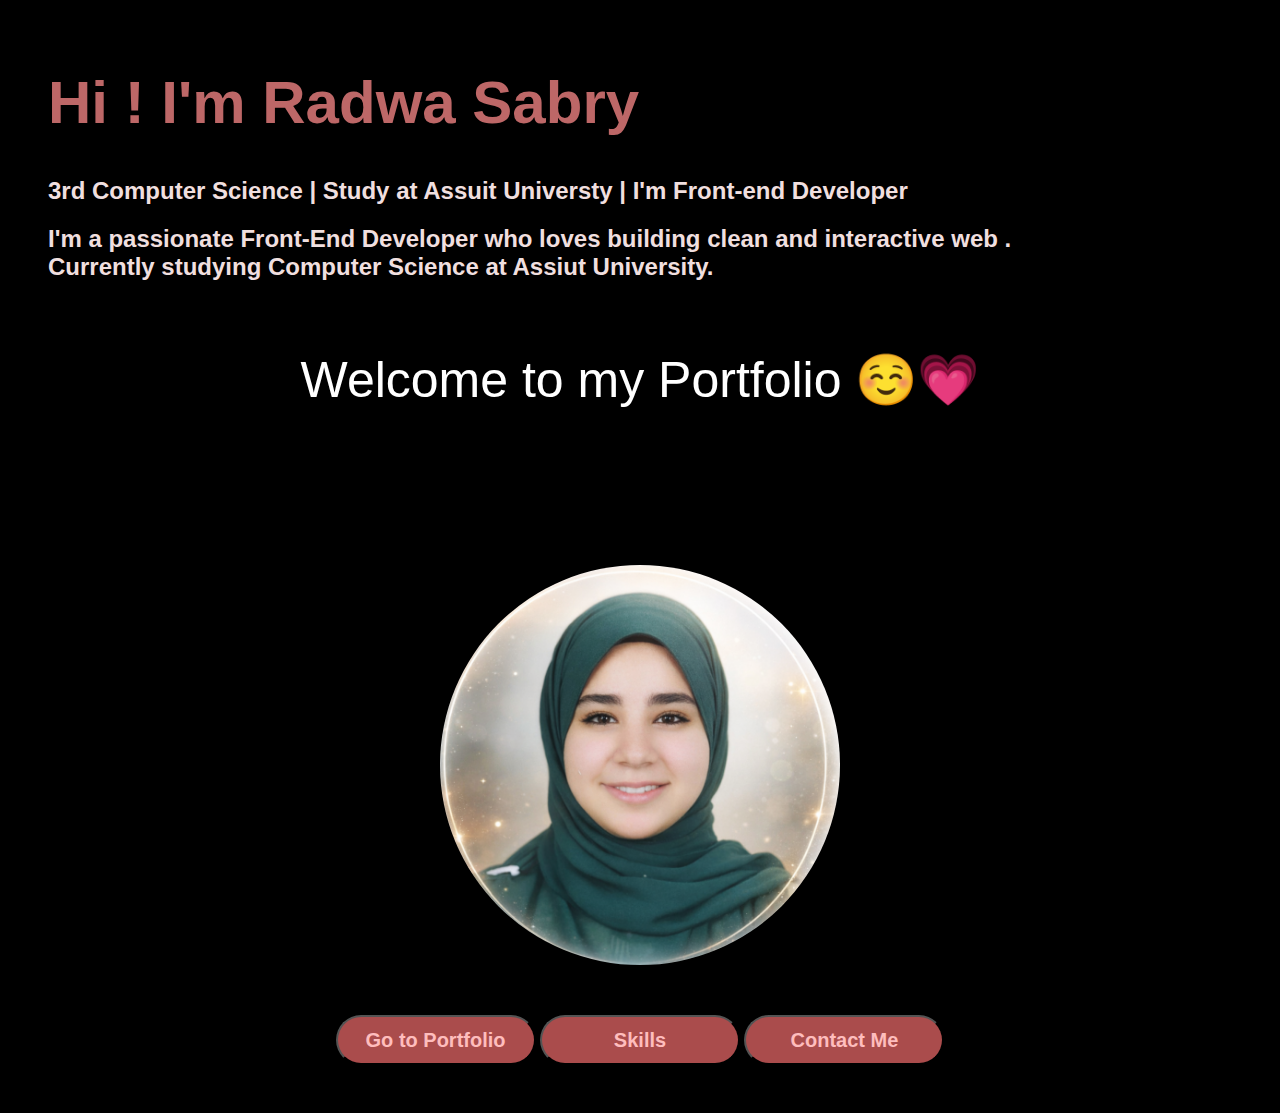
<file: about.html>
<!DOCTYPE html>
<html lang="en">
<head>
    <meta charset="UTF-8">
    <meta name="viewport" content="width=device-width, initial-scale=1.0">
    <link rel="stylesheet" href="about.css">
    <title>About Page</title>
</head>
<body>
  
    <h1>Hi ! I'm Radwa Sabry  </h1>
    <h2>3rd Computer Science | Study at Assuit Universty | I'm Front-end Developer</h2>
    <h2>I'm a passionate Front-End Developer who loves building clean and interactive web . <br>
     Currently studying Computer Science at Assiut University.</h2>
    <p>Welcome to my Portfolio ☺️💗</p>
    <br><br>
    <section>
      <div class="profile-img">
      <img src="radwa.png" alt="Radwa Sabry" class="profile" width="500" height="500"><br>

      </div>
      
    <div class="buttons"> 
       <nav class=" button">
       <button><a href="index.html" target="_blank"  >Go to Portfolio</a></button>
       <button><a href="skills.html" target="_blank">Skills</a></button>
       <button><a href="contact.html" target="_blank">Contact Me</a></button>
     </nav>
    </div>
     
    </section>
    
   
</body>

</html>
</file>
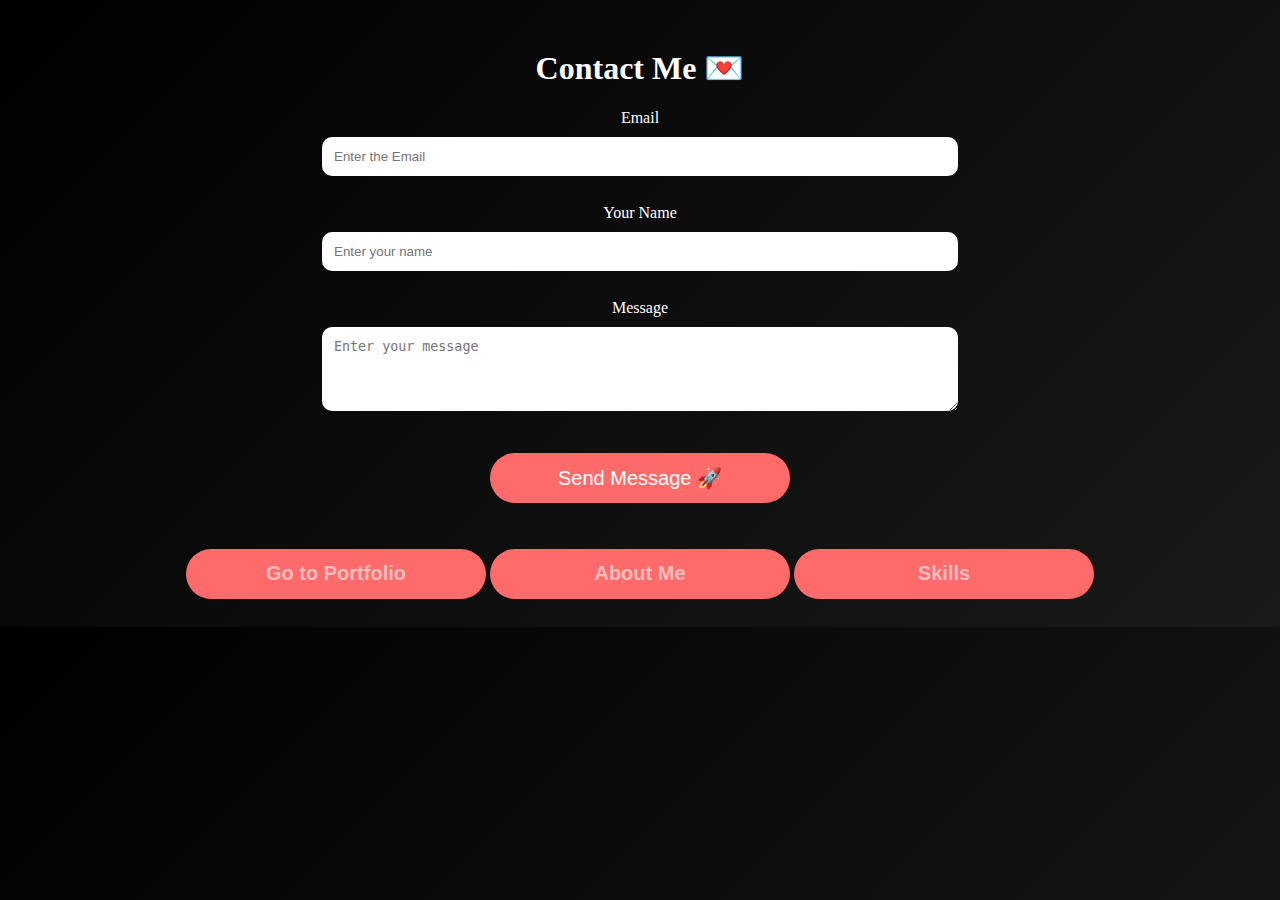
<file: contact.html>
<!DOCTYPE html>
<html lang="en">
<head>
    <meta charset="UTF-8">
    <meta name="viewport" content="width=device-width, initial-scale=1.0">
    <title>Contact Me</title>
    <link rel="stylesheet" href="contact.css">
</head>
<body>
    <h1>Contact Me 💌</h1>
<label for="email">Email</label><br>
<input type="email" placeholder="Enter the Email" id="email" name="email" required>
<br><br>
<label for="text"> Your Name</label><br>
<input type="text" placeholder="Enter your name" id="name" name="name" required>
<br><br>
<label for="message">Message</label><br>   
<textarea  placeholder="Enter your message" name="message" rows="4" cols="50" required></textarea>
<br><br>    
<button class="sub" type="submit">Send Message 🚀</button><br><br><br>

     <div class="buttons"> 
       <nav class=" button">
       <button><a href="index.html" target="_blank"  >Go to Portfolio</a></button>
       <button><a href="about.html" target="_blank">About Me</a></button>
       <button><a href="skills.html" target="_blank">Skills</a></button>
     </nav>
       </div>
</body>

</html>
</file>
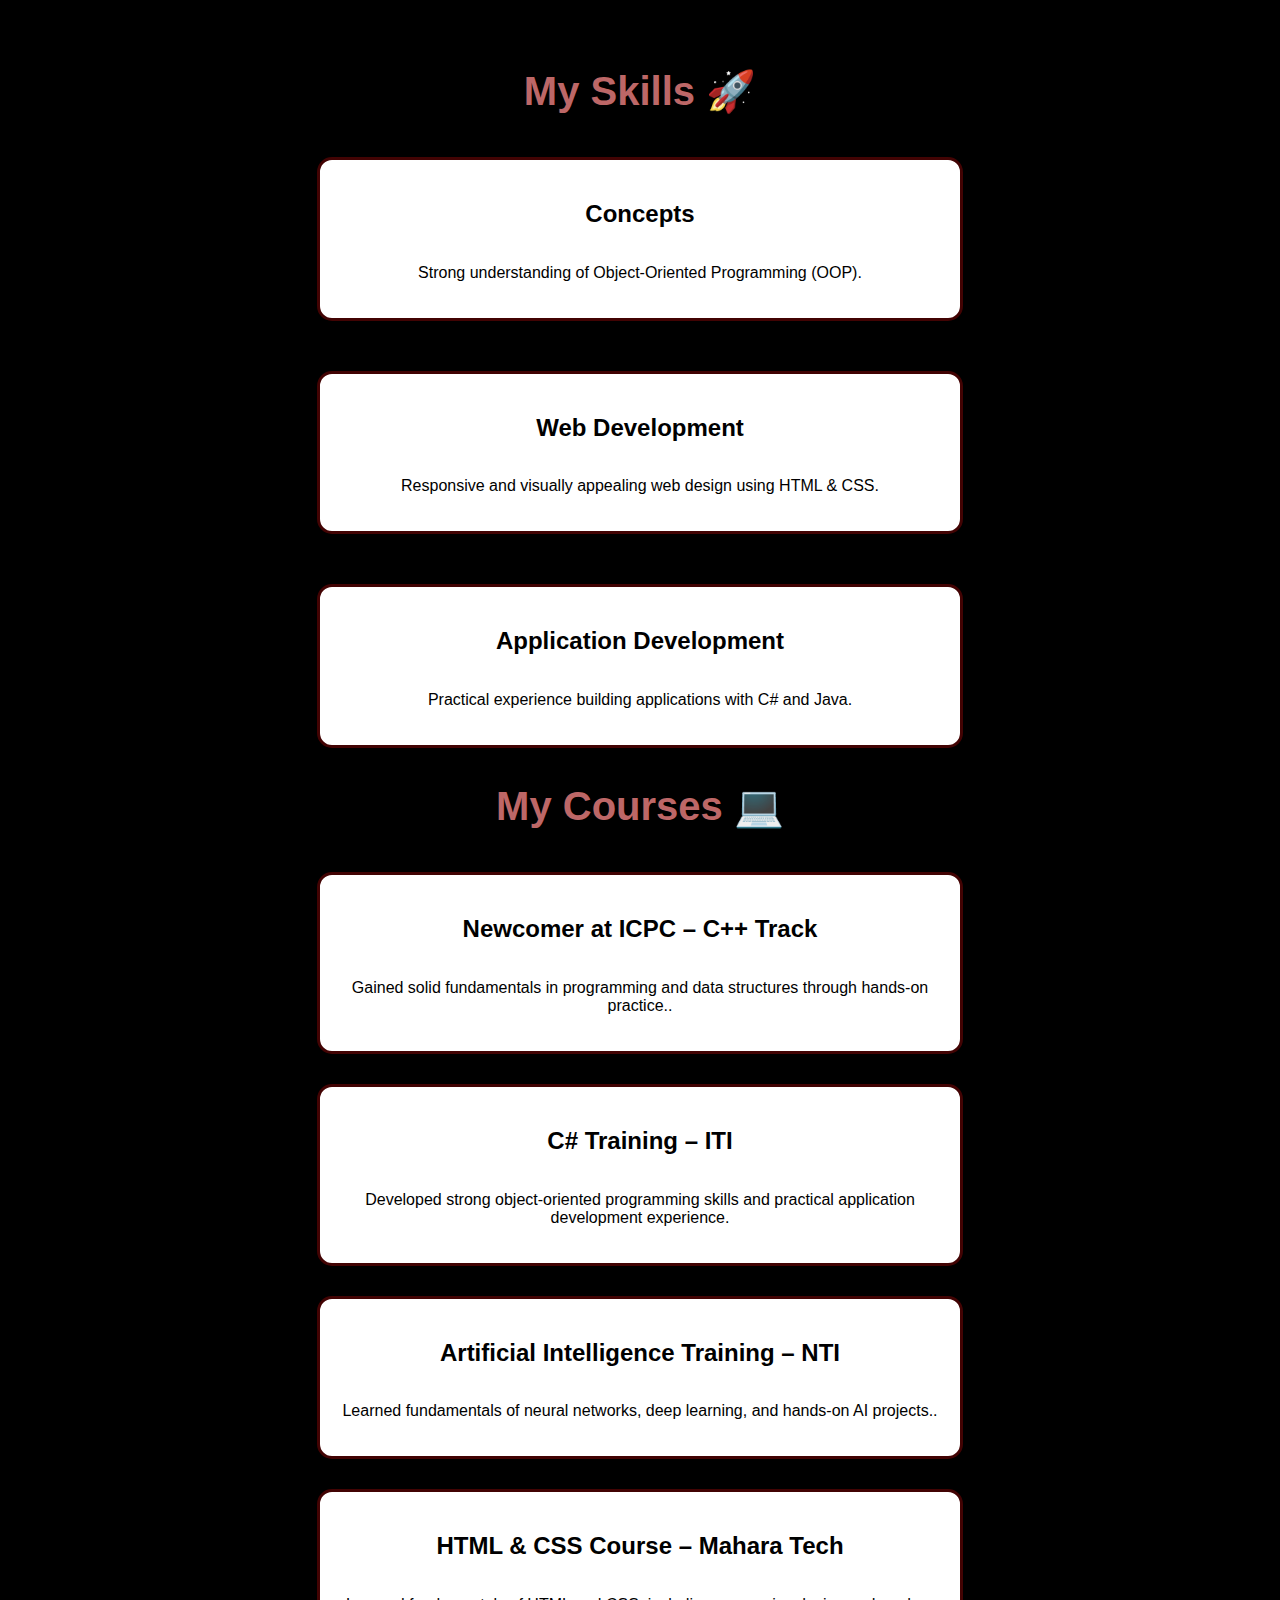
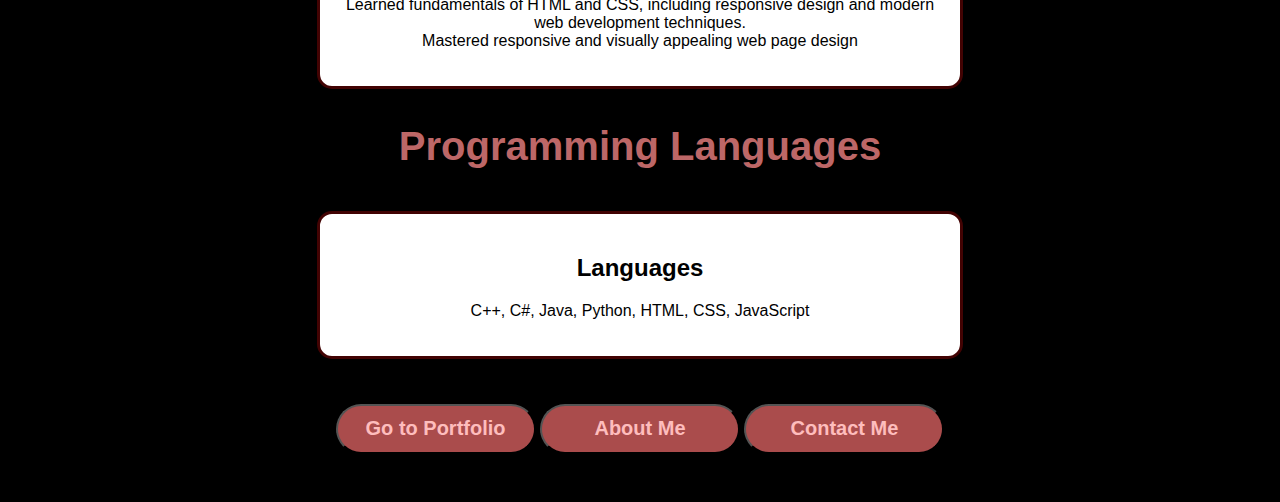
<file: skills.html>
<!DOCTYPE html>
<html lang="en">
<head>
    <meta charset="UTF-8">
    <meta name="viewport" content="width=device-width, initial-scale=1.0">
    <title>My Skills</title>
    <link rel="stylesheet" href="skills.css">
</head>
    <body>
      <h1 >My Skills 🚀</h1>
       <div class="skills-container">
         <div class="skill">
             <h2>Concepts</h2>
             <p>Strong understanding of Object-Oriented Programming (OOP).</p>
         </div>
         <div class="skill">
             <h2>Web Development</h2>
             <p>Responsive and visually appealing web design using HTML & CSS.</p>
         </div>
         <div class="skill">
             <h2>Application Development</h2>
             <p>Practical experience building applications with C# and Java.</p>
         </div>
       </div>  
    
       <h1>My Courses 💻</h1>
       <div class="Courses-container"></div>
           <div class="Course">
             <h2>Newcomer at ICPC – C++ Track</h2>
             <p>Gained solid fundamentals in programming and data structures through hands-on practice..</p>
           </div>
           <div class="Course">
             <h2>C# Training – ITI</h2>
             <p>Developed strong object-oriented programming skills and practical application development experience.</p>
           </div>
           <div class="Course">
             <h2>Artificial Intelligence Training – NTI</h2>
             <p>Learned fundamentals of neural networks, deep learning, and hands-on AI projects..</p>
           </div>
           <div class="Course">
             <h2>HTML & CSS Course – Mahara Tech</h2>
             <p>Learned fundamentals of HTML and CSS, including responsive design and modern web development techniques.
                <br> Mastered responsive and visually appealing web page design</p>
           </div>
   
        </div>
        <h1>Programming Languages</h1>
        <div class="Languages-container">
           <div class="Language">
            <h2>Languages</h2>
              <p>  C++, C#, Java, Python, HTML, CSS, JavaScript</p>
           </div>
           
        </div>
     <div class="buttons"> 
       <nav class=" button">
       <button><a href="index.html" target="_blank"  >Go to Portfolio</a></button>
       <button><a href="about.html" target="_blank">About Me</a></button>
       <button><a href="contact.html" target="_blank">Contact Me</a></button>
     </nav>
       </div>

    </body>

</html>
</file>
<file: about.css>
html  {
    background: #000000;
    font-family: 'Segoe UI', Tahoma, Geneva, Verdana, sans-serif;
  
    padding: 20px;
}
body
{
    color: #ffffff;
    font-family: 'Segoe UI', Tahoma, Geneva, Verdana, sans-serif;
    text-align: center;
    padding: 20px;animation: fade 1s ease-in;
}
@keyframes fade {
    from { opacity: 0; transform: translateY(20px);}
    to { opacity: 1; transform: translateY(0);}
}
.navbar a {
  color: rgb(254, 189, 189);       
  text-decoration: none; 
  font-weight: bold;   
  font-size: 25px;     
  margin: 0 18px;    
 text-align: right;
}
.navbar a:hover {
  color: #a44444;     
  text-decoration: underline; 
}


.navbar a.active {
    color:#a44444;
    border-bottom: 2px solid #ff6b6b;
}

h1{
    color: #bd6767;
    margin-top: 20px;
    text-align: left;
    font-size: 60px;
    font-weight :bold ;
}
h2{
    text-align: left;
    color: #f0dfdf;
    margin-top: 20px;
}
p{
    color: #ffffff;
    font-family: 'Segoe UI', Tahoma, Geneva, Verdana, sans-serif;
    text-align: center;
    padding: 20px;
    font-size: 50px;
    font-weight: 400;
}
button{
    background-color: #aa4c4c;
    color: white;
    padding: 10px 20px;
    border-radius: 30px;
    cursor:pointer;
    transition: 0.3s;
    font-size: 20px;
    width: 200px;
    height: 50px;
}

.button a{
  color: rgb(254, 189, 189);       
  text-decoration: none; 
  font-weight: bold ;
  text-align: center ;
  display: flex;
    align-items: center;
    justify-content: center;
}
.buttons {
    display: flex;
      flex-direction: row;
    gap: 15px; 
    justify-content: center; 
    margin-top: 30px; }

button:hover {
    background-color: #bd6767;
    transform: translateY(-4px);
    box-shadow: 0 5px 15px rgba(85, 44, 44, 0.3);
    box-shadow: 0 0 20px #ff6b6b;
}

.profile-img {
  width: 400px;          
  height: 400px;
  margin: 50px auto;     
  border-radius: 50%;   
  overflow: hidden;      
  box-shadow: 0 8px 20px rgba(0,0,0,0.5); 
  transition: transform 0.3s ease, box-shadow 0.3s ease;
 
}

.profile-img:hover {
  transform: scale(1.1); 
  box-shadow: 0 12px 25px rgba(0,0,0,0.7); 
}

.profile {
  width: 100%;
  height: 100%;
  object-fit: cover;
}
</file>
<file: contact.css>
body {
    background: linear-gradient(135deg,#000,#1a1a1a);
    font-family: Segoe UI;
    color: white;
    text-align: center;
    padding: 20px;  
    animation: fade 1s ease-in;

}
@keyframes fade {
    from { opacity: 0; transform: translateY(20px);}
    to { opacity: 1; transform: translateY(0);}
}
.contact-box {
    width: 350px;
    margin: 80px auto;
    padding: 30px;
    background: rgba(255,255,255,0.05);
    backdrop-filter: blur(10px);
    border-radius: 20px;
    text-align: center;
}

input, textarea {
    width: 50%;
    margin: 10px 0;
    padding: 12px;
    border-radius: 10px;
    border: none;
    outline: none;
}
.sub {
    background-color: #ff6b6b;
    color: white;
    padding: 10px 20px;
    border-radius: 30px;
    cursor:pointer;
    transition: 0.3s;
    font-size: 20px;
    width: 300px;
    height: 50px;
    justify-content: center;
    text-align: center;
    align-items: center;
}
button {
    margin-top: 10px;
    padding: 12px 20px;
    border: none;
    border-radius: 30px;
    background: #ff6b6b;
    color: white;
    cursor: pointer;
    transition: 0.3s;
    font-size: 20px;
    width: 300px;
    height: 50px;
    justify-content: center;
    text-align: center;
    align-items: center;
}

button:hover {
    box-shadow: 0 0 20px #ff6b6b;
}

.button a{
  color: rgb(254, 189, 189);       
  text-decoration: none; 
  font-weight: bold ;
  text-align: center ;
  display: flex;
    align-items: center;
    justify-content: center;
}
</file>
<file: skills.css>
html  {
    background: #000000;
    font-family: 'Segoe UI', Tahoma, Geneva, Verdana, sans-serif;
  
    padding: 20px;
}
body
{
    color: #f4f1f1;
    font-family: 'Segoe UI', Tahoma, Geneva, Verdana, sans-serif;
    text-align: center;
    display: flex;
    flex-direction: column;
    align-items: center;
    padding: 20px;animation: fade 1s ease-in;
}
@keyframes fade {
    from { opacity: 0; transform: translateY(20px);}
    to { opacity: 1; transform: translateY(0);}
}
h1{
    color: #bd6767;
    margin-top: 20px;
    text-align: center;
    font-size: 40px;
    font-weight :bold ;
}


.skill, .Course, .Languages-container {
    background-color: #ffffff;
    color: #000000;
    border: 3px solid #420303; 
    border-radius: 15px;      
    padding: 20px;             
    margin: 15px;
    align-items: center;
    text-align: center;
    box-shadow: 0 8px 12px rgba(0,0,0,0.2); 
     transition: transform 0.3s, box-shadow 0.3s; 
}

.skill:hover, .Course:hover , .Languages-container:hover {
    border: 3px solid #b18181;
    transform: translateY(-5px); 
    box-shadow: 0 12px 20px rgba(0,0,0,0.4);
}
.skill, .Course ,.Languages-container {
    width: 600px;
    height: auto;
    display: flex;
    flex-direction: column;
    justify-content: center;
    align-items: center;
    text-align: center;
}

.skills-container, .Courses-container, .Languages-container {
    display: flex;             
    flex-direction: column;    
    align-items: center;       
    text-align: center;
    gap: 20px;                
}

button{
    background-color: #aa4c4c;
    color: white;
    padding: 10px 20px;
    border-radius: 30px;
    cursor:pointer;
    transition: 0.3s;
    font-size: 20px;
    width: 200px;
    height: 50px;
}

.button a{
  color: rgb(254, 189, 189);       
  text-decoration: none; 
  font-weight: bold ;
  text-align: center ;
  display: flex;
    align-items: center;
    justify-content: center;
}
.buttons {
    display: flex;
      flex-direction: row;
    gap: 15px; 
    justify-content: center; 
    margin-top: 30px; }

button:hover {
    background-color: #bd6767;
    transform: translateY(-4px);
    box-shadow: 0 5px 15px rgba(85, 44, 44, 0.3);
    box-shadow: 0 0 20px #ff6b6b;
}
</file>
